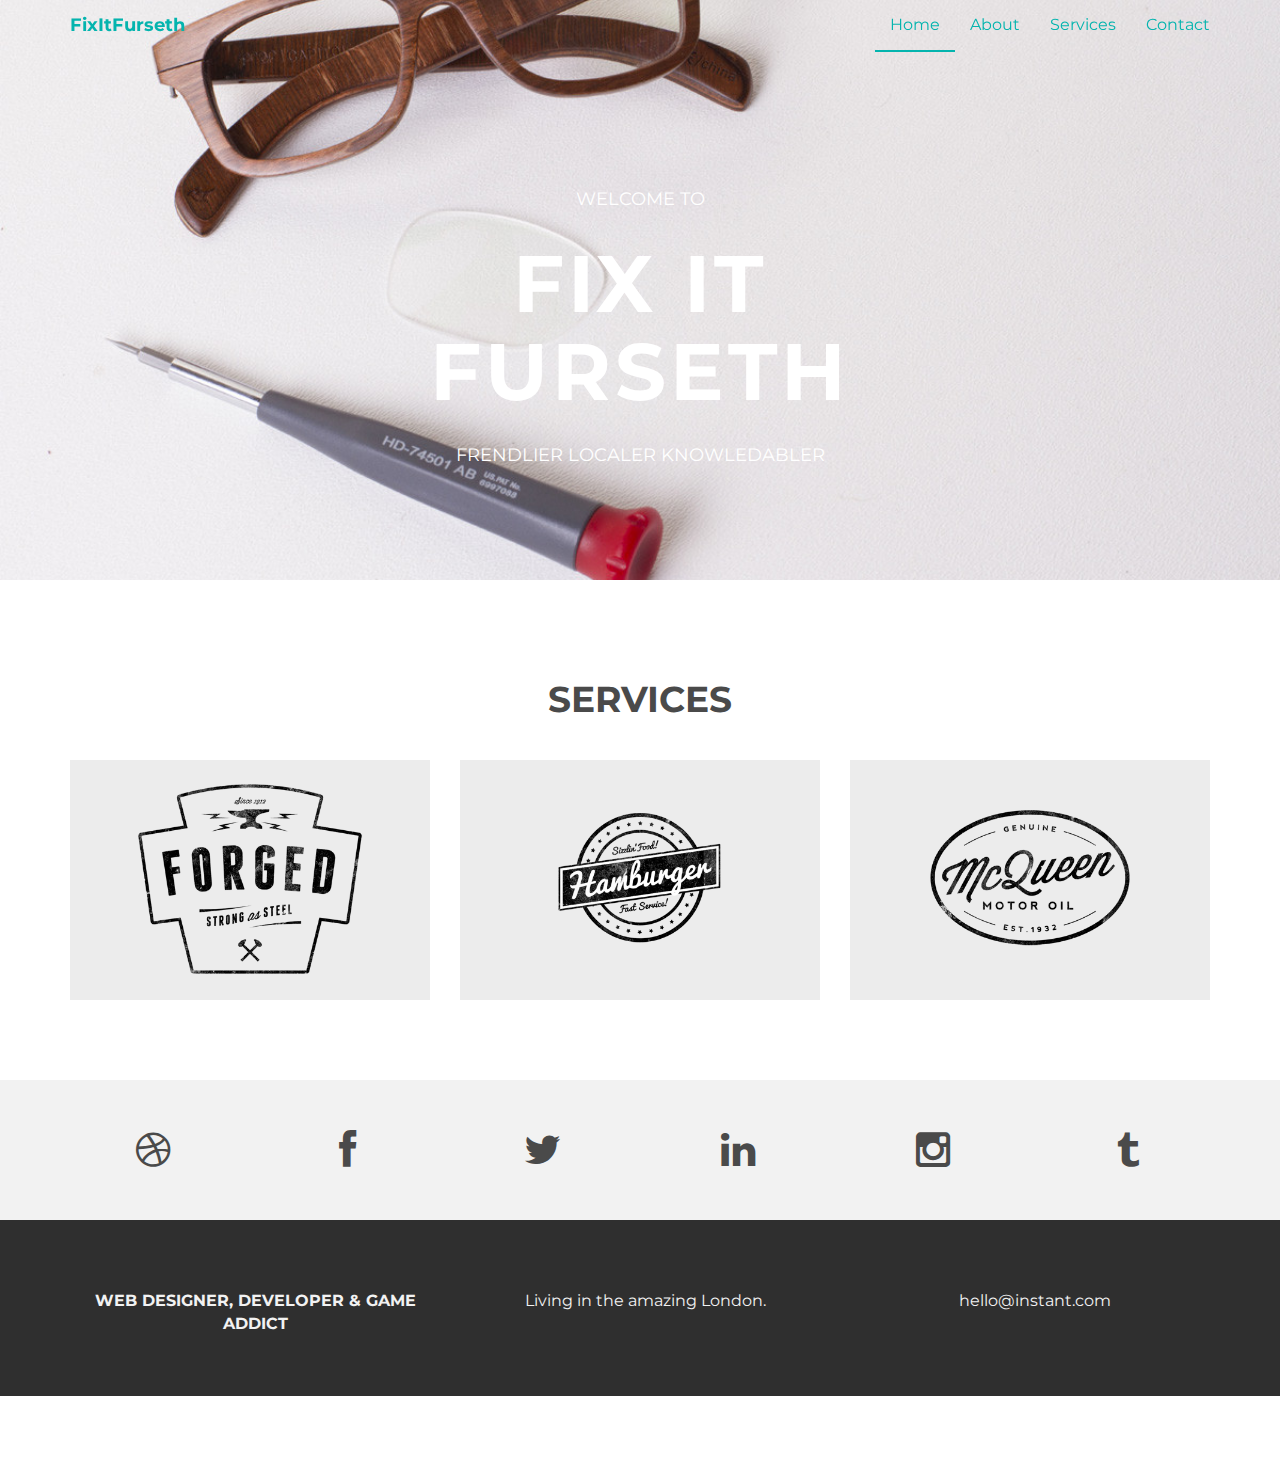
<file: index.html>
<!DOCTYPE html>
<html lang="en">
  <head>
    <meta charset="utf-8">
    <meta http-equiv="X-UA-Compatible" content="IE=edge">
    <meta name="viewport" content="width=device-width, initial-scale=1">
    <meta name="description" content="">
    <meta name="author" content="">
    <link rel="shortcut icon" href="assets/ico/favicon.ico">

    <title>FixItFurseth</title>

    <!-- Bootstrap core CSS -->
    <link href="assets/css/bootstrap.css" rel="stylesheet">

    <!-- Custom styles for this template -->
    <link href="assets/css/style.css" rel="stylesheet">
    <link href="assets/css/font-awesome.min.css" rel="stylesheet">

    <!-- Just for debugging purposes. Don't actually copy this line! -->
    <!--[if lt IE 9]><script src="../../assets/js/ie8-responsive-file-warning.js"></script><![endif]-->

    <!-- HTML5 shim and Respond.js IE8 support of HTML5 elements and media queries -->
    <!--[if lt IE 9]>
      <script src="https://oss.maxcdn.com/libs/html5shiv/3.7.0/html5shiv.js"></script>
      <script src="https://oss.maxcdn.com/libs/respond.js/1.4.2/respond.min.js"></script>
    <![endif]-->
  </head>

  <body>

    <!-- Static navbar -->
    <div class="navbar navbar-default navbar-fixed-top" role="navigation">
      <div class="container">
        <div class="navbar-header">
          <button type="button" class="navbar-toggle" data-toggle="collapse" data-target=".navbar-collapse">
            <span class="sr-only">Toggle navigation</span>
            <span class="icon-bar"></span>
            <span class="icon-bar"></span>
            <span class="icon-bar"></span>
          </button>
          <a class="navbar-brand" href="index.html">FixItFurseth</a>
        </div>
        <div class="navbar-collapse collapse">
          <ul class="nav navbar-nav navbar-right">
            <li class="active"><a href="index.html">Home</a></li>
            <li><a href="about.html">About</a></li>
            <li><a href="#works">Services</a></li>
			<li><a href="index.html#works">Contact</a></li>
          </ul>
        </div><!--/.nav-collapse -->
      </div>
    </div>


	<div id="headerwrap">
	    <div class="container">
			<div class="row">
				<div class="col-lg-6 col-lg-offset-3">
					<h4>WELCOME TO</h4>
					<h1>FIX IT FURSETH</h1>
					<h4>FRENDLIER LOCALER KNOWLEDABLER</h4>
				</div>
			</div><! --/row -->
	    </div> <!-- /container -->
	</div><! --/headerwrap -->
	
	<section id="works"></section>
	<div class="container">
		<div class="row centered mt mb">
			<h1>SERVICES</h1>
			
			<div class="col-lg-4 col-md-4 col-sm-4 gallery">
				<a href="phone.html"><img src="assets/img/portfolio/folio01.png" class="img-responsive"></a>
			</div>
			<div class="col-lg-4 col-md-4 col-sm-4 gallery">
				<a href="work.html"><img src="assets/img/portfolio/folio02.png" class="img-responsive"></a>
			</div>
			<div class="col-lg-4 col-md-4 col-sm-4 gallery">
				<a href="work.html"><img src="assets/img/portfolio/folio03.png" class="img-responsive"></a>
			</div>
			
		</div><! --/row -->
	</div><! --/container -->
	
	<div id="social">
		<div class="container">
			<div class="row centered">
				<div class="col-lg-2">
					<a href="#"><i class="fa fa-dribbble"></i></a>
				</div>
				<div class="col-lg-2">
					<a href="#"><i class="fa fa-facebook"></i></a>
				</div>
				<div class="col-lg-2">
					<a href="https://twitter.com/FixItFurseth"><i class="fa fa-twitter"></i></a>
				</div>
				<div class="col-lg-2">
					<a href="#"><i class="fa fa-linkedin"></i></a>
				</div>
				<div class="col-lg-2">
					<a href="#"><i class="fa fa-instagram"></i></a>
				</div>
				<div class="col-lg-2">
					<a href="#"><i class="fa fa-tumblr"></i></a>
				</div>
			
			</div><! --/row -->
		</div><! --/container -->
	</div><! --/social -->

	<div id="footerwrap">
		<div class="container">
			<div class="row centered">
				<div class="col-lg-4">
					<p><b>WEB DESIGNER, DEVELOPER & GAME ADDICT</b></p>
				</div>
			
				<div class="col-lg-4">
					<p>Living in the amazing London.</p>
				</div>
				<div class="col-lg-4">
					<p>hello@instant.com</p>
				</div>
			</div>
		</div>
	</div><! --/footerwrap -->
	


    <!-- Bootstrap core JavaScript
    ================================================== -->
    <!-- Placed at the end of the document so the pages load faster -->
    <script src="https://ajax.googleapis.com/ajax/libs/jquery/1.11.0/jquery.min.js"></script>
    <script src="assets/js/bootstrap.min.js"></script>
  </body>
</html>
</file>
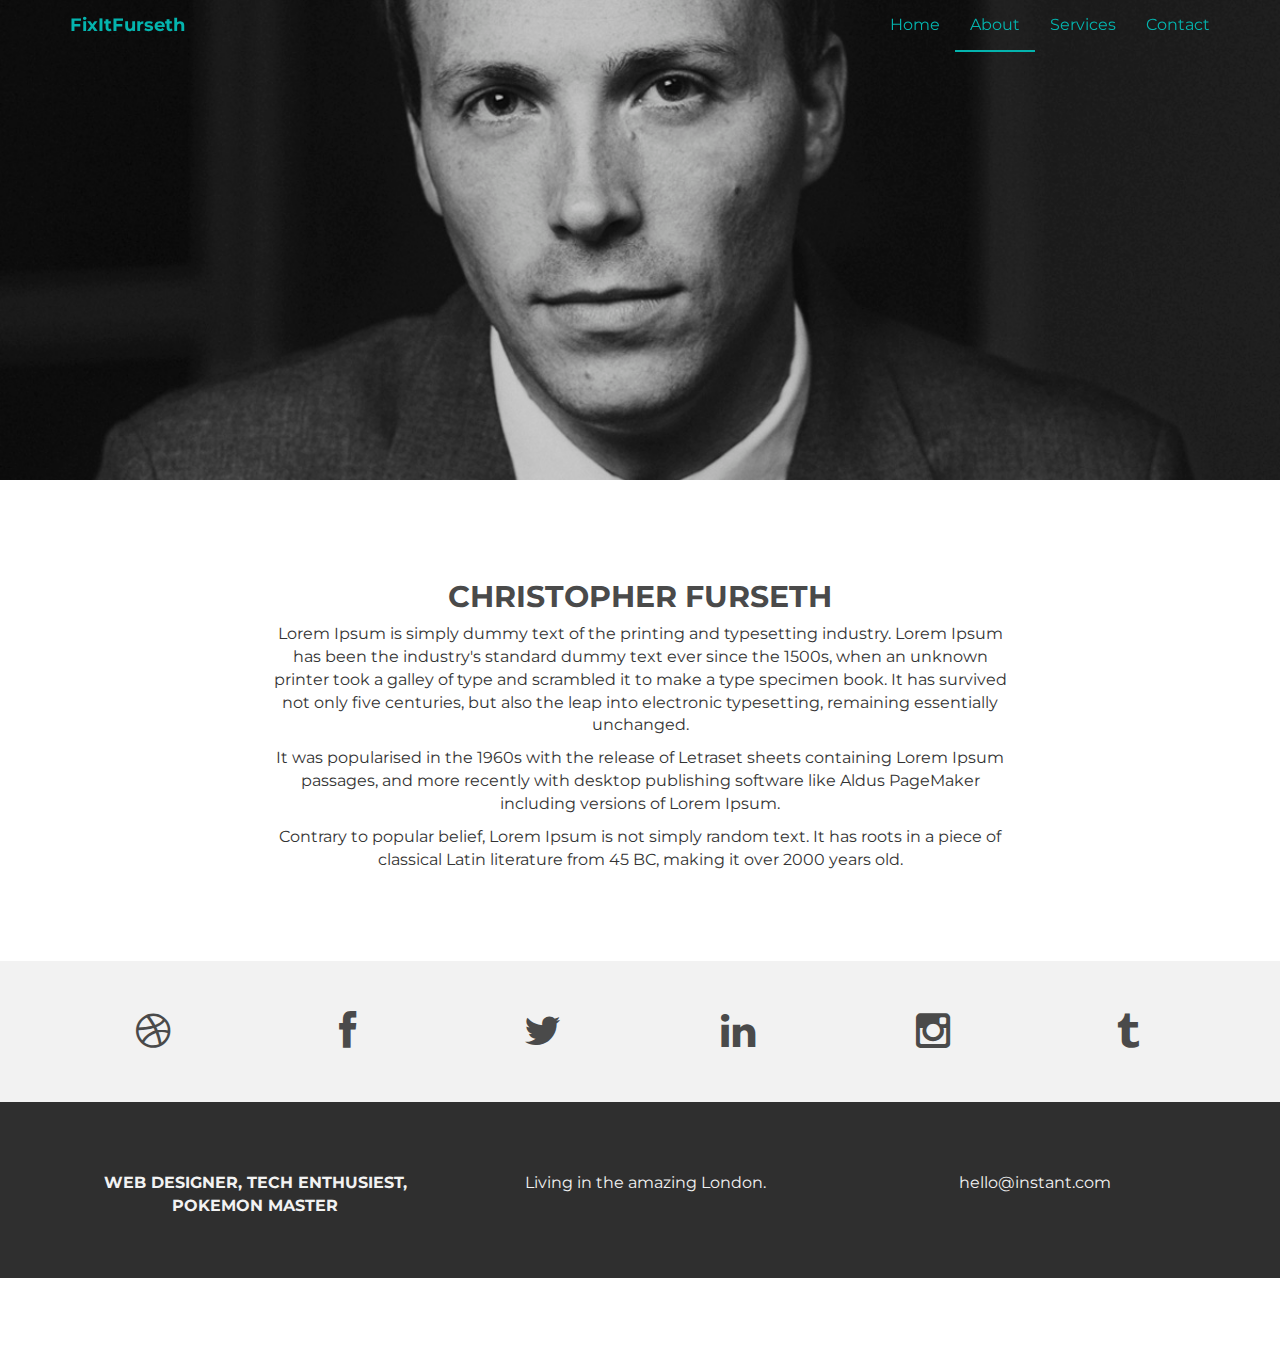
<file: about.html>
<!DOCTYPE html>
<html lang="en">
  <head>
    <meta charset="utf-8">
    <meta http-equiv="X-UA-Compatible" content="IE=edge">
    <meta name="viewport" content="width=device-width, initial-scale=1">
    <meta name="description" content="">
    <meta name="author" content="">
    <link rel="shortcut icon" href="assets/ico/favicon.ico">

    <title>INSTANT - Bootstrap Theme</title>

    <!-- Bootstrap core CSS -->
    <link href="assets/css/bootstrap.css" rel="stylesheet">

    <!-- Custom styles for this template -->
    <link href="assets/css/style.css" rel="stylesheet">
    <link href="assets/css/font-awesome.min.css" rel="stylesheet">

    <!-- Just for debugging purposes. Don't actually copy this line! -->
    <!--[if lt IE 9]><script src="../../assets/js/ie8-responsive-file-warning.js"></script><![endif]-->

    <!-- HTML5 shim and Respond.js IE8 support of HTML5 elements and media queries -->
    <!--[if lt IE 9]>
      <script src="https://oss.maxcdn.com/libs/html5shiv/3.7.0/html5shiv.js"></script>
      <script src="https://oss.maxcdn.com/libs/respond.js/1.4.2/respond.min.js"></script>
    <![endif]-->
  </head>

  <body>

    <!-- Static navbar -->
    <div class="navbar navbar-default navbar-fixed-top" role="navigation">
      <div class="container">
        <div class="navbar-header">
          <button type="button" class="navbar-toggle" data-toggle="collapse" data-target=".navbar-collapse">
            <span class="sr-only">Toggle navigation</span>
            <span class="icon-bar"></span>
            <span class="icon-bar"></span>
            <span class="icon-bar"></span>
          </button>
          <a class="navbar-brand" href="index.html">FixItFurseth</a>
        </div>
        <div class="navbar-collapse collapse">
          <ul class="nav navbar-nav navbar-right">
            <li><a href="index.html">Home</a></li>
            <li class="active"><a href="about.html">About</a></li>
            <li><a href="index.html#works">Services</a></li>
			<li><a href="index.html#works">Contact</a></li>
          </ul>
        </div><!--/.nav-collapse -->
      </div>
    </div>


	<div id="aboutwrap">
	    <div class="container">
			<div class="row">
				<div class="col-lg-6 col-lg-offset-3">
				</div>
			</div><! --/row -->
	    </div> <!-- /container -->
	</div><! --/aboutwrap -->
	
	<div class="container">
		<div class="row centered mt mb">
			<div class="col-lg-8 col-lg-offset-2">
				<h2>CHRISTOPHER FURSETH</h2>
				<p>Lorem Ipsum is simply dummy text of the printing and typesetting industry. Lorem Ipsum has been the industry's standard dummy text ever since the 1500s, when an unknown printer took a galley of type and scrambled it to make a type specimen book. It has survived not only five centuries, but also the leap into electronic typesetting, remaining essentially unchanged.</p>
				<p>It was popularised in the 1960s with the release of Letraset sheets containing Lorem Ipsum passages, and more recently with desktop publishing software like Aldus PageMaker including versions of Lorem Ipsum.</p>
				<p>Contrary to popular belief, Lorem Ipsum is not simply random text. It has roots in a piece of classical Latin literature from 45 BC, making it over 2000 years old.</p>
			</div>

		</div><! --/row -->
	</div><! --/container -->
	
	<div id="social">
		<div class="container">
			<div class="row centered">
				<div class="col-lg-2">
					<a href="#"><i class="fa fa-dribbble"></i></a>
				</div>
				<div class="col-lg-2">
					<a href="#"><i class="fa fa-facebook"></i></a>
				</div>
				<div class="col-lg-2">
					<a href="#"><i class="fa fa-twitter"></i></a>
				</div>
				<div class="col-lg-2">
					<a href="#"><i class="fa fa-linkedin"></i></a>
				</div>
				<div class="col-lg-2">
					<a href="#"><i class="fa fa-instagram"></i></a>
				</div>
				<div class="col-lg-2">
					<a href="#"><i class="fa fa-tumblr"></i></a>
				</div>
			
			</div><! --/row -->
		</div><! --/container -->
	</div><! --/social -->

	<div id="footerwrap">
		<div class="container">
			<div class="row centered">
				<div class="col-lg-4">
					<p><b>WEB DESIGNER, TECH ENTHUSIEST, POKEMON MASTER</b></p>
				</div>
			
				<div class="col-lg-4">
					<p>Living in the amazing London.</p>
				</div>
				<div class="col-lg-4">
					<p>hello@instant.com</p>
				</div>
			
			</div>
		
		</div>
	</div><! --/footerwrap -->
	


    <!-- Bootstrap core JavaScript
    ================================================== -->
    <!-- Placed at the end of the document so the pages load faster -->
    <script src="https://ajax.googleapis.com/ajax/libs/jquery/1.11.0/jquery.min.js"></script>
    <script src="assets/js/bootstrap.min.js"></script>
  </body>
</html>
</file>
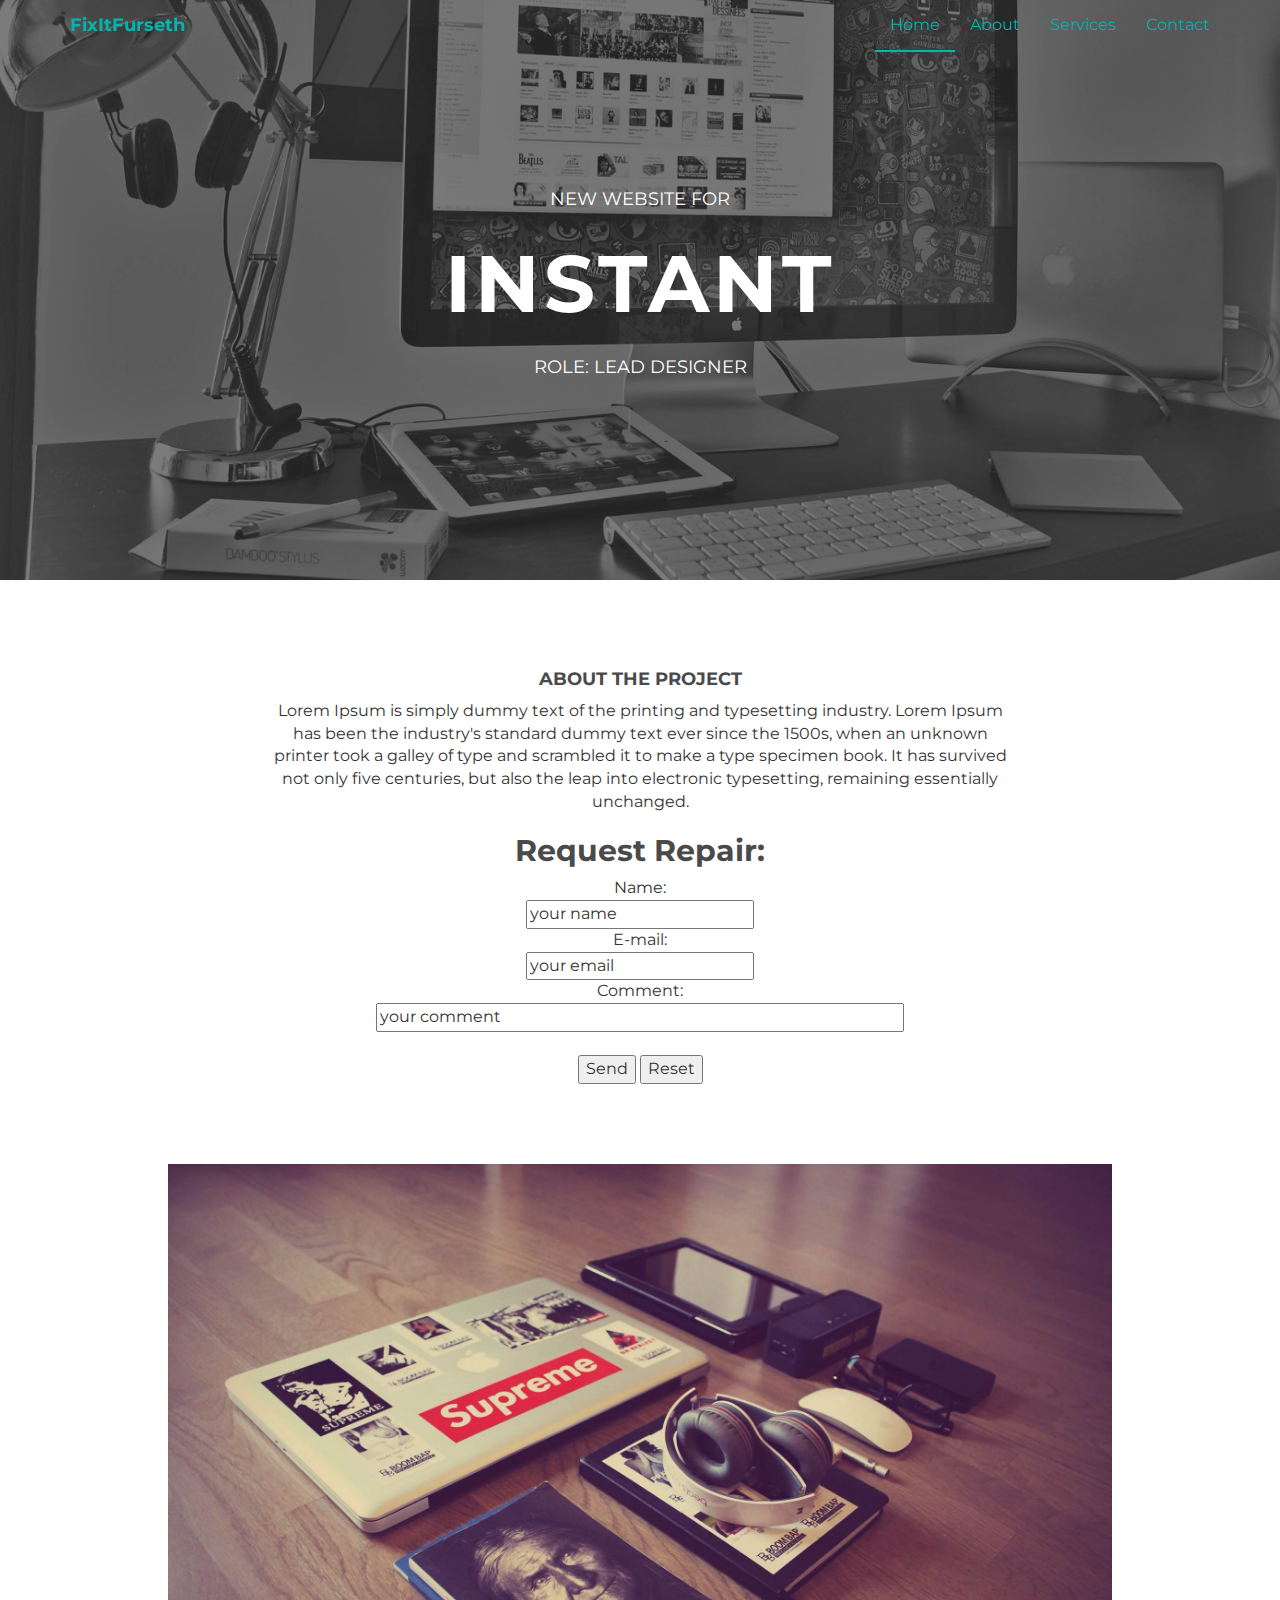
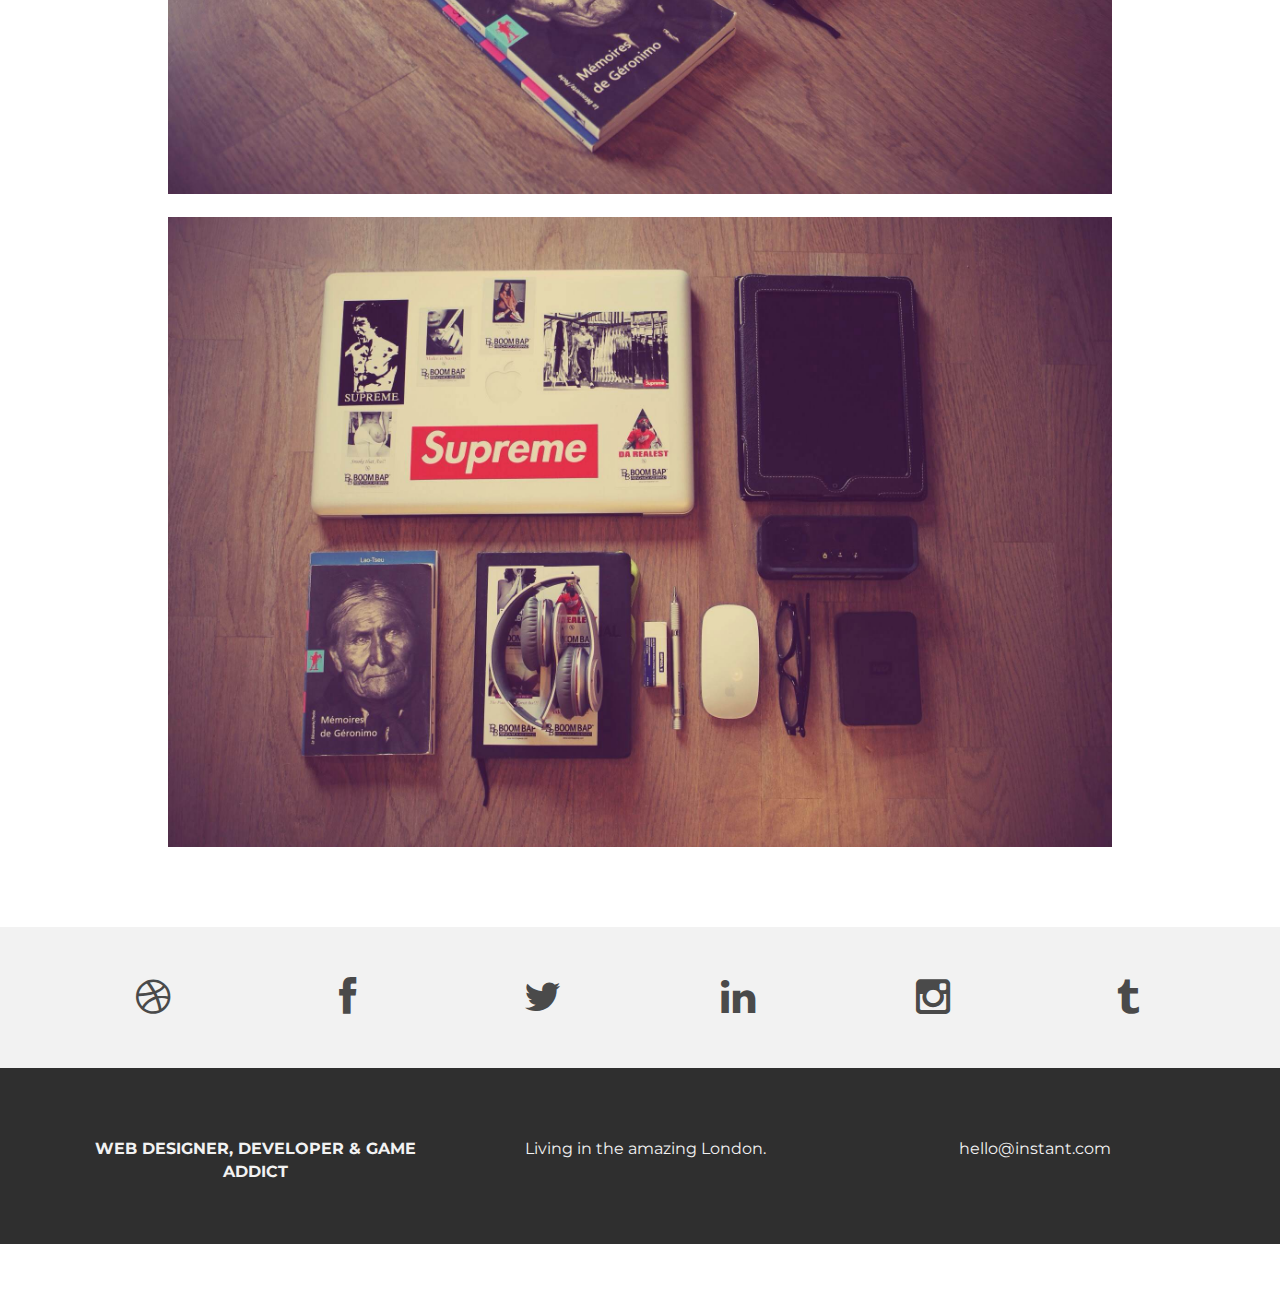
<file: phone.html>
<!DOCTYPE html>
<html lang="en">
  <head>
    <meta charset="utf-8">
    <meta http-equiv="X-UA-Compatible" content="IE=edge">
    <meta name="viewport" content="width=device-width, initial-scale=1">
    <meta name="description" content="">
    <meta name="author" content="">
    <link rel="shortcut icon" href="assets/ico/favicon.ico">

    <title>INSTANT - Bootstrap Theme</title>

    <!-- Bootstrap core CSS -->
    <link href="assets/css/bootstrap.css" rel="stylesheet">

    <!-- Custom styles for this template -->
    <link href="assets/css/style.css" rel="stylesheet">
    <link href="assets/css/font-awesome.min.css" rel="stylesheet">

    <!-- Just for debugging purposes. Don't actually copy this line! -->
    <!--[if lt IE 9]><script src="../../assets/js/ie8-responsive-file-warning.js"></script><![endif]-->

    <!-- HTML5 shim and Respond.js IE8 support of HTML5 elements and media queries -->
    <!--[if lt IE 9]>
      <script src="https://oss.maxcdn.com/libs/html5shiv/3.7.0/html5shiv.js"></script>
      <script src="https://oss.maxcdn.com/libs/respond.js/1.4.2/respond.min.js"></script>
    <![endif]-->
  </head>

  <body>

    <!-- Static navbar -->
    <div class="navbar navbar-default navbar-fixed-top" role="navigation">
      <div class="container">
        <div class="navbar-header">
          <button type="button" class="navbar-toggle" data-toggle="collapse" data-target=".navbar-collapse">
            <span class="sr-only">Toggle navigation</span>
            <span class="icon-bar"></span>
            <span class="icon-bar"></span>
            <span class="icon-bar"></span>
          </button>
          <a class="navbar-brand" href="index.html">FixItFurseth</a>
        </div>
        <div class="navbar-collapse collapse">
          <ul class="nav navbar-nav navbar-right">
            <li class="active"><a href="index.html">Home</a></li>
            <li><a href="about.html">About</a></li>
            <li><a href="#works">Services</a></li>
			<li><a href="index.html#works">Contact</a></li>
          </ul>
        </div><!--/.nav-collapse -->
      </div>
    </div>


	<div id="workwrap">
	    <div class="container">
			<div class="row">
				<div class="col-lg-6 col-lg-offset-3">
					<h4>NEW WEBSITE FOR</h4>
					<h1>INSTANT</h1>
					<h4>ROLE: LEAD DESIGNER</h4>
				</div>
			</div><! --/row -->
	    </div> <!-- /container -->
	</div><! --/workwrap -->
	
	<section id="works"></section>
	<div class="container">
		<div class="row centered mt mb">
			<div class="col-lg-8 col-lg-offset-2">
				<h4>ABOUT THE PROJECT</h4>
				<p>Lorem Ipsum is simply dummy text of the printing and typesetting industry. Lorem Ipsum has been the industry's standard dummy text ever since the 1500s, when an unknown printer took a galley of type and scrambled it to make a type specimen book. It has survived not only five centuries, but also the leap into electronic typesetting, remaining essentially unchanged.</p>
				<h2>Request Repair:</h2>

				<form action="MAILTO:fixitfurseth@gmail.com" method="post" enctype="text/plain">
				Name:<br>
				<input type="text" name="name" value="your name"><br>
				E-mail:<br>
				<input type="text" name="mail" value="your email"><br>
				Comment:<br>
				<input type="text" name="comment" value="your comment" size="50"><br><br>
				<input type="submit" value="Send">
				<input type="reset" value="Reset">
				</form>
			</div>
			<div class="col-lg-10 col-lg-offset-1 mt">
				<img class="img-responsive" src="assets/img/pr01.jpg">
				<br>
				<img class="img-responsive" src="assets/img/pr02.jpg">
			</div>

		</div><! --/row -->
	</div><! --/container -->
	
	<div id="social">
		<div class="container">
			<div class="row centered">
				<div class="col-lg-2">
					<a href="#"><i class="fa fa-dribbble"></i></a>
				</div>
				<div class="col-lg-2">
					<a href="#"><i class="fa fa-facebook"></i></a>
				</div>
				<div class="col-lg-2">
					<a href="#"><i class="fa fa-twitter"></i></a>
				</div>
				<div class="col-lg-2">
					<a href="#"><i class="fa fa-linkedin"></i></a>
				</div>
				<div class="col-lg-2">
					<a href="#"><i class="fa fa-instagram"></i></a>
				</div>
				<div class="col-lg-2">
					<a href="#"><i class="fa fa-tumblr"></i></a>
				</div>
			
			</div><! --/row -->
		</div><! --/container -->
	</div><! --/social -->

	<div id="footerwrap">
		<div class="container">
			<div class="row centered">
				<div class="col-lg-4">
					<p><b>WEB DESIGNER, DEVELOPER & GAME ADDICT</b></p>
				</div>
			
				<div class="col-lg-4">
					<p>Living in the amazing London.</p>
				</div>
				<div class="col-lg-4">
					<p>hello@instant.com</p>
				</div>
			
			</div>
		
		</div>
	</div><! --/footerwrap -->
	


    <!-- Bootstrap core JavaScript
    ================================================== -->
    <!-- Placed at the end of the document so the pages load faster -->
    <script src="https://ajax.googleapis.com/ajax/libs/jquery/1.11.0/jquery.min.js"></script>
    <script src="assets/js/bootstrap.min.js"></script>
  </body>
</html>
</file>
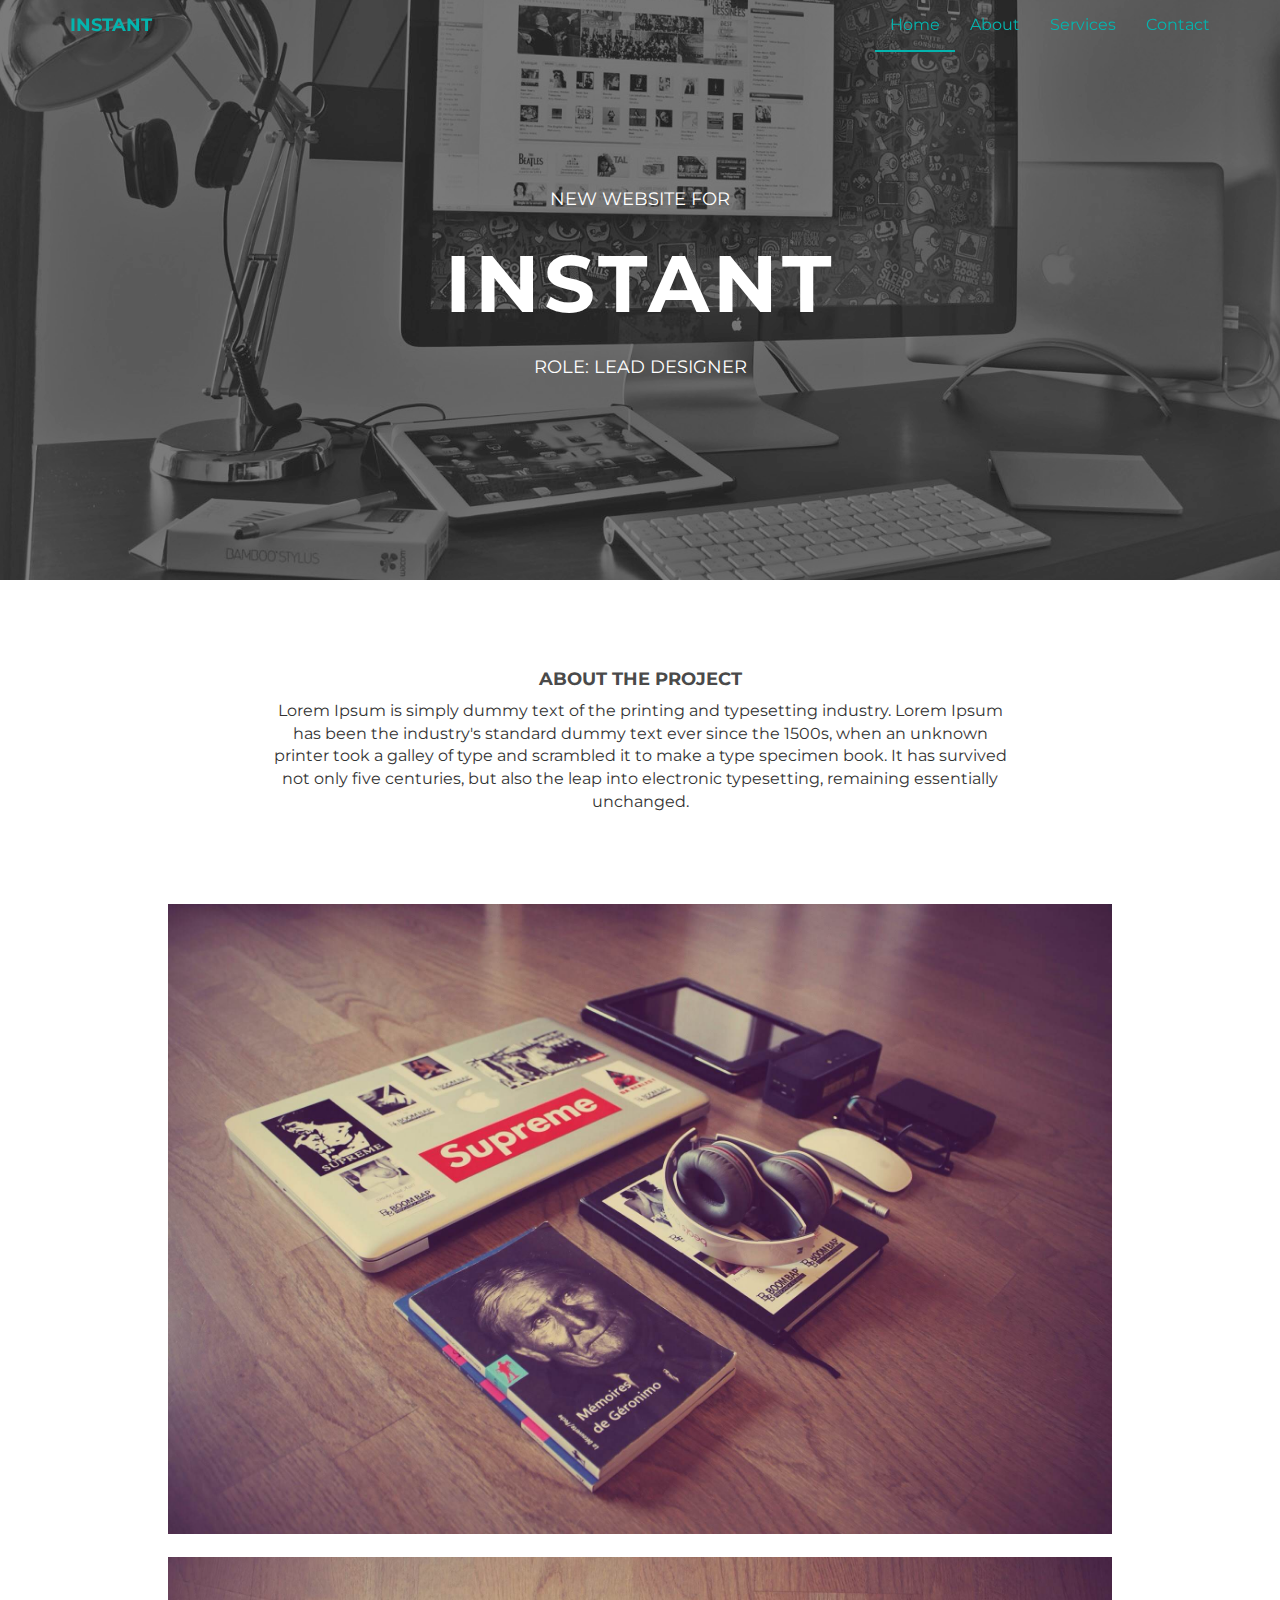
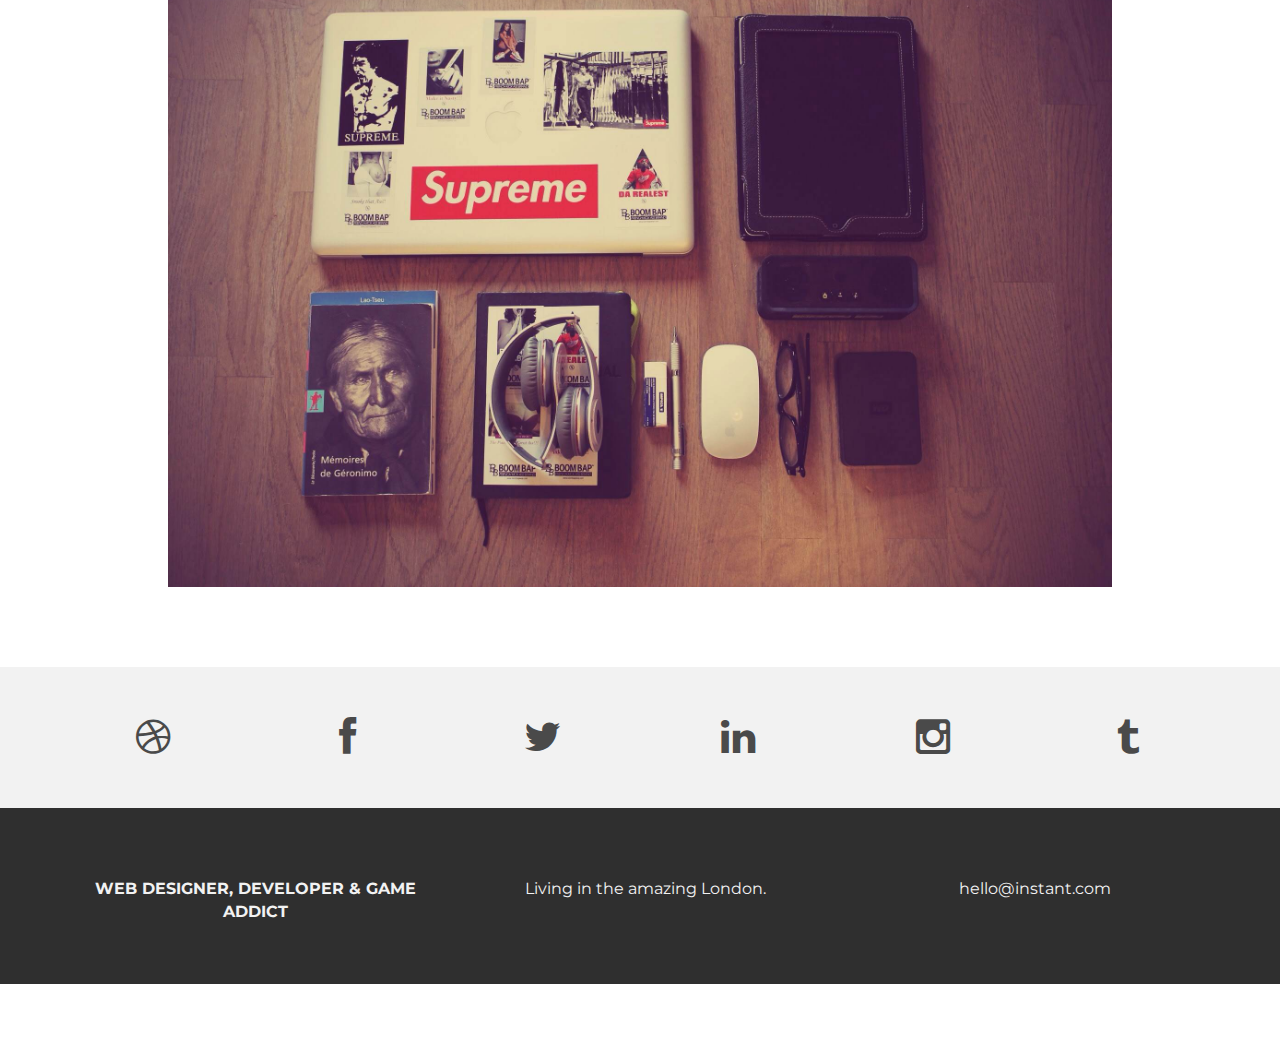
<file: work.html>
<!DOCTYPE html>
<html lang="en">
  <head>
    <meta charset="utf-8">
    <meta http-equiv="X-UA-Compatible" content="IE=edge">
    <meta name="viewport" content="width=device-width, initial-scale=1">
    <meta name="description" content="">
    <meta name="author" content="">
    <link rel="shortcut icon" href="assets/ico/favicon.ico">

    <title>INSTANT - Bootstrap Theme</title>

    <!-- Bootstrap core CSS -->
    <link href="assets/css/bootstrap.css" rel="stylesheet">

    <!-- Custom styles for this template -->
    <link href="assets/css/style.css" rel="stylesheet">
    <link href="assets/css/font-awesome.min.css" rel="stylesheet">

    <!-- Just for debugging purposes. Don't actually copy this line! -->
    <!--[if lt IE 9]><script src="../../assets/js/ie8-responsive-file-warning.js"></script><![endif]-->

    <!-- HTML5 shim and Respond.js IE8 support of HTML5 elements and media queries -->
    <!--[if lt IE 9]>
      <script src="https://oss.maxcdn.com/libs/html5shiv/3.7.0/html5shiv.js"></script>
      <script src="https://oss.maxcdn.com/libs/respond.js/1.4.2/respond.min.js"></script>
    <![endif]-->
  </head>

  <body>

    <!-- Static navbar -->
    <div class="navbar navbar-default navbar-fixed-top" role="navigation">
      <div class="container">
        <div class="navbar-header">
          <button type="button" class="navbar-toggle" data-toggle="collapse" data-target=".navbar-collapse">
            <span class="sr-only">Toggle navigation</span>
            <span class="icon-bar"></span>
            <span class="icon-bar"></span>
            <span class="icon-bar"></span>
          </button>
          <a class="navbar-brand" href="index.html">INSTANT</a>
        </div>
        <div class="navbar-collapse collapse">
          <ul class="nav navbar-nav navbar-right">
            <li class="active"><a href="index.html">Home</a></li>
            <li><a href="about.html">About</a></li>
            <li><a href="#works">Services</a></li>
			<li><a href="index.html#works">Contact</a></li>
          </ul>
        </div><!--/.nav-collapse -->
      </div>
    </div>


	<div id="workwrap">
	    <div class="container">
			<div class="row">
				<div class="col-lg-6 col-lg-offset-3">
					<h4>NEW WEBSITE FOR</h4>
					<h1>INSTANT</h1>
					<h4>ROLE: LEAD DESIGNER</h4>
				</div>
			</div><! --/row -->
	    </div> <!-- /container -->
	</div><! --/workwrap -->
	
	<section id="works"></section>
	<div class="container">
		<div class="row centered mt mb">
			<div class="col-lg-8 col-lg-offset-2">
				<h4>ABOUT THE PROJECT</h4>
				<p>Lorem Ipsum is simply dummy text of the printing and typesetting industry. Lorem Ipsum has been the industry's standard dummy text ever since the 1500s, when an unknown printer took a galley of type and scrambled it to make a type specimen book. It has survived not only five centuries, but also the leap into electronic typesetting, remaining essentially unchanged.</p>
			</div>
			<div class="col-lg-10 col-lg-offset-1 mt">
				<img class="img-responsive" src="assets/img/pr01.jpg">
				<br>
				<img class="img-responsive" src="assets/img/pr02.jpg">
			</div>

		</div><! --/row -->
	</div><! --/container -->
	
	<div id="social">
		<div class="container">
			<div class="row centered">
				<div class="col-lg-2">
					<a href="#"><i class="fa fa-dribbble"></i></a>
				</div>
				<div class="col-lg-2">
					<a href="#"><i class="fa fa-facebook"></i></a>
				</div>
				<div class="col-lg-2">
					<a href="#"><i class="fa fa-twitter"></i></a>
				</div>
				<div class="col-lg-2">
					<a href="#"><i class="fa fa-linkedin"></i></a>
				</div>
				<div class="col-lg-2">
					<a href="#"><i class="fa fa-instagram"></i></a>
				</div>
				<div class="col-lg-2">
					<a href="#"><i class="fa fa-tumblr"></i></a>
				</div>
			
			</div><! --/row -->
		</div><! --/container -->
	</div><! --/social -->

	<div id="footerwrap">
		<div class="container">
			<div class="row centered">
				<div class="col-lg-4">
					<p><b>WEB DESIGNER, DEVELOPER & GAME ADDICT</b></p>
				</div>
			
				<div class="col-lg-4">
					<p>Living in the amazing London.</p>
				</div>
				<div class="col-lg-4">
					<p>hello@instant.com</p>
				</div>
			
			</div>
		
		</div>
	</div><! --/footerwrap -->
	


    <!-- Bootstrap core JavaScript
    ================================================== -->
    <!-- Placed at the end of the document so the pages load faster -->
    <script src="https://ajax.googleapis.com/ajax/libs/jquery/1.11.0/jquery.min.js"></script>
    <script src="assets/js/bootstrap.min.js"></script>
  </body>
</html>
</file>
<file: assets/css/style.css>
/*
 * Author: Carlos Alvarez
 * URL: http://Alvarez.is
 *
 * Project Name: NYC Design
 * Version: 1.0
 * Date: 04-20-2014
 * URL: 
 */


/* ==========================================================================
   Base Styles, Bootstrap Modifications & Fonts Import
   ========================================================================== */

@import url(http://fonts.googleapis.com/css?family=Montserrat:400,700);


::-moz-selection {
    background: #f2c2c9;
    color: #a4003a;
    text-shadow: none;
}

::selection {
    background: #16a085;
    color: #a4003a;
    text-shadow: none;
}

/*
 * A better looking default horizontal rule
 */

 hr {
    display: block;
    height: 1px;
    border: 0;
    border-top: 1px solid #ccc;
    margin: 1em 0;
    padding: 0;
}

.centered {
	text-align: center
}

.mt {
	margin-top: 80px;
}

.mb {
	margin-bottom: 80px;
}

/* ==========================================================================
   General styles
   ========================================================================== */


body {
    font-family: 'Montserrat', sans-serif;
    font-weight: 400;
    font-size: 16px;

    -webkit-font-smoothing: antialiased;
    -webkit-overflow-scrolling: touch;
}

h1, h2, h3, h4, h5, h6 {
	font-weight: 700;
    color: #4a4a4a;
}

.navbar-brand {
	font-weight: 700;
}

.navbar-default .navbar-brand {
	color: #04B4AE;
}

.navbar-default {
	background-color: transparent;
	border-color: transparent;
}

.navbar-default .navbar-nav > .active > a, .navbar-default .navbar-nav > .active > a:hover, .navbar-default .navbar-nav > .active > a:focus {
	color: #04B4AE;
	background-color: transparent;
	border-bottom: 2px solid #04B4AE;
}

.navbar-default .navbar-nav > li > a {
	color: #04B4AE;
}

/* ==========================================================================
   Wrap Sections
   ========================================================================== */

#headerwrap {
	background: url(../img/back.jpg) no-repeat center top;
	margin-top: -70px;
	padding-top: 250px;
	text-align:center;
	background-attachment: relative;
	background-position: center center;
	min-height: 650px;
	width: 100%;
	
    -webkit-background-size: 100%;
    -moz-background-size: 100%;
    -o-background-size: 100%;
    background-size: 100%;

    -webkit-background-size: cover;
    -moz-background-size: cover;
    -o-background-size: cover;
    background-size: cover;
}

#headerwrap h1 {
	color:#ffffff;
	padding-top: 10px;
	padding-bottom: 20px;
	letter-spacing: 4px;
	font-size: 80px;
	font-weight: bold;
}

#headerwrap h4 {
	font-weight: 400;
	color: #ffffff
}

#social {
	padding-top: 50px;
	padding-bottom: 50px;
	background-color: #f2f2f2;
}

#social i {
	font-size: 40px;
	color: #4a4a4a
}

#social i:hover {
	color: #1abc9c
}

#footerwrap {
	padding-top: 70px;
	padding-bottom: 50px;
	background-color: #2f2f2f;
}

#footerwrap p {
	color: #f2f2f2;
	margin-left: 10px;
}

#workwrap {	
	background: url(../img/work.jpg) no-repeat center top;
	margin-top: -70px;
	padding-top: 250px;
	text-align:center;
	background-attachment: relative;
	background-position: center center;
	min-height: 650px;
	width: 100%;
	
    -webkit-background-size: 100%;
    -moz-background-size: 100%;
    -o-background-size: 100%;
    background-size: 100%;

    -webkit-background-size: cover;
    -moz-background-size: cover;
    -o-background-size: cover;
    background-size: cover;
}

#workwrap h1 {
	color:#ffffff;
	padding-top: 10px;
	padding-bottom: 20px;
	letter-spacing: 4px;
	font-size: 80px;
	font-weight: bold;
}

#workwrap h4 {
	font-weight: 400;
	color: #ffffff
}

#aboutwrap {	
	background: url(../img/about.jpg) no-repeat center top;
	margin-top: -70px;
	padding-top: 250px;
	text-align:center;
	background-attachment: relative;
	background-position: center center;
	min-height: 550px;
	width: 100%;
	
    -webkit-background-size: 100%;
    -moz-background-size: 100%;
    -o-background-size: 100%;
    background-size: 100%;

    -webkit-background-size: cover;
    -moz-background-size: cover;
    -o-background-size: cover;
    background-size: cover;
}




/* Gallery */
.gallery {
	margin-top: 30px;
}

.gallery img:hover {
	opacity: 0.4;
}
</file>
